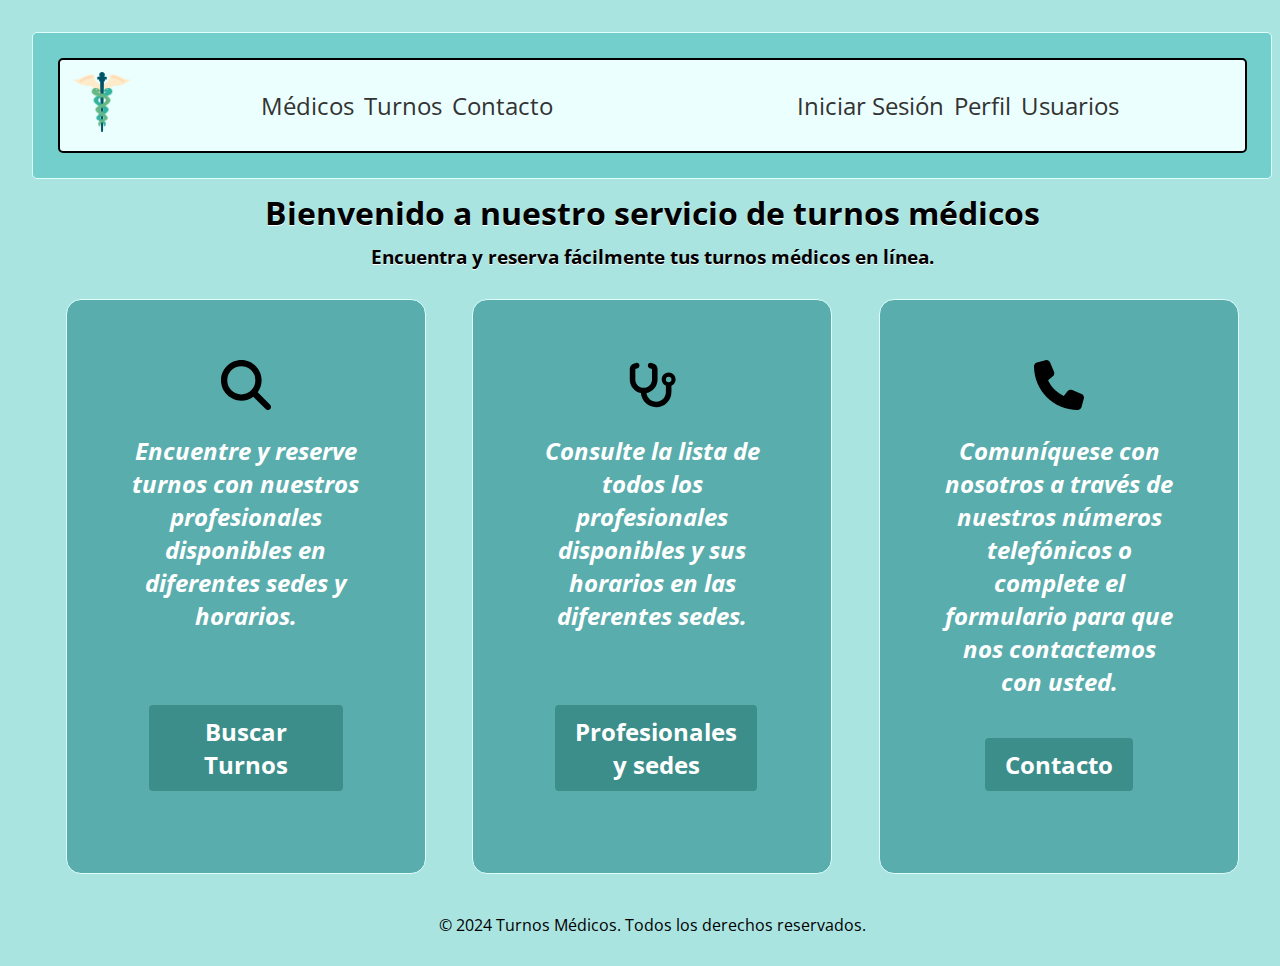
<file: index.html>
<!DOCTYPE html>
<html lang="es">
<head>
    <meta charset="UTF-8">
    <meta name="viewport" content="width=device-width, initial-scale=1.0">
    <title>Página principal - Turnos Médicos</title>
    <link rel="shortcut icon" href="./img/favicon.ico" type="image/x-icon">
    <link rel="stylesheet" href="./css/index.css">
</head>
<body>
    <div class="contenedor">
        <header>
            <nav>
                <div class="nav-inicio">
                    <a href="./index.html"><img class="inicio-icono" src="./img/simbolo-de-la-medicina.png" alt="" title="Ir a la página de inicio"></a>
                </div>
                <div class="nav-lista nav-principal">
                    <ul class="nav-ul">
                        <li class="nav-item"><a class="nav-enlace" href="./sitio/profesionales_sede.html">Médicos</a></li>
                        <li class="nav-item"><a class="nav-enlace" href="./sitio/buscar_turnos.html">Turnos</a></li>
                        <li class="nav-item"><a class="nav-enlace" href="./sitio/contacto.html">Contacto</a></li>
                    </ul>
                </div>
                <div class="nav-lista nav-secundaria">
                    <ul class="nav-ul">
                        <li class="nav-item"><a class="nav-enlace" href="./sitio/login.html">Iniciar Sesión</a></li>
                        <li class="nav-item"><a class="nav-enlace" href="./sitio/perfil_usuario.html">Perfil</a></li>
                        <li class="nav-item"><a class="nav-enlace" href="./sitio/usuarios.html">Usuarios</a></li>
                    </ul>
                </div>
            </nav>
        </header>
    <div class="desarrollo">
    <section class="bienvenida-index">
        <h1>Bienvenido a nuestro servicio de turnos médicos</h1>
        <h3>Encuentra y reserva fácilmente tus turnos médicos en línea.</h3>
    </section>
    <div>
        <section class="cards">
            <h2>Cards inicio</h2>
            <div class="card">
                <section class="contenido">
                    <h2>Buscar Turnos</h2>
                    <img src="./img/magnifying-glass-solid.svg" alt="Buscar turnos" class="icono">
                    <p>
                        Encuentre y reserve turnos con nuestros profesionales disponibles en diferentes sedes y horarios.
                    </p>
                </section>
                <section class="footer">
                    <h2>Buscar Turnos</h2>
                    <a class="link-inicio boton" href="./sitio/buscar_turnos.html">Buscar Turnos</a>
                </section>
            </div>
            <div class="card">
                <section class="contenido">
                    <h2>Profesionales y sedes</h2>
                    <img src="img/stethoscope-solid.svg" alt="Profesionales y sedes" class="icono">
                    <p>
                        Consulte la lista de todos los profesionales disponibles y sus horarios en las diferentes sedes.
                    </p>
                </section>
                <section class="footer">
                    <h2>Profesionales y sedes</h2>
                    <a class="link-inicio boton" href="./sitio/profesionales_sede.html">Profesionales y sedes</a>
                </section>
            </div>
            <div class="card">
                <section class="contenido">
                    <h2>Contacto</h2>
                    <img src="./img/phone-solid.svg" alt="Contacto" class="icono">
                    <p>
                        Comuníquese con nosotros a través de nuestros números telefónicos o complete el formulario para que nos contactemos con usted.
                    </p>
                </section>
                <section class="footer">
                    <h2>Contacto</h2>
                    <a class="link-inicio boton" href="./sitio/contacto.html">Contacto</a>
                </section>
            </div>
        </section>
    </div>
    </div>
    <footer>
        <p>© 2024 Turnos Médicos. Todos los derechos reservados.</p>
    </footer>
    </div>
</body>
</html>
</file>
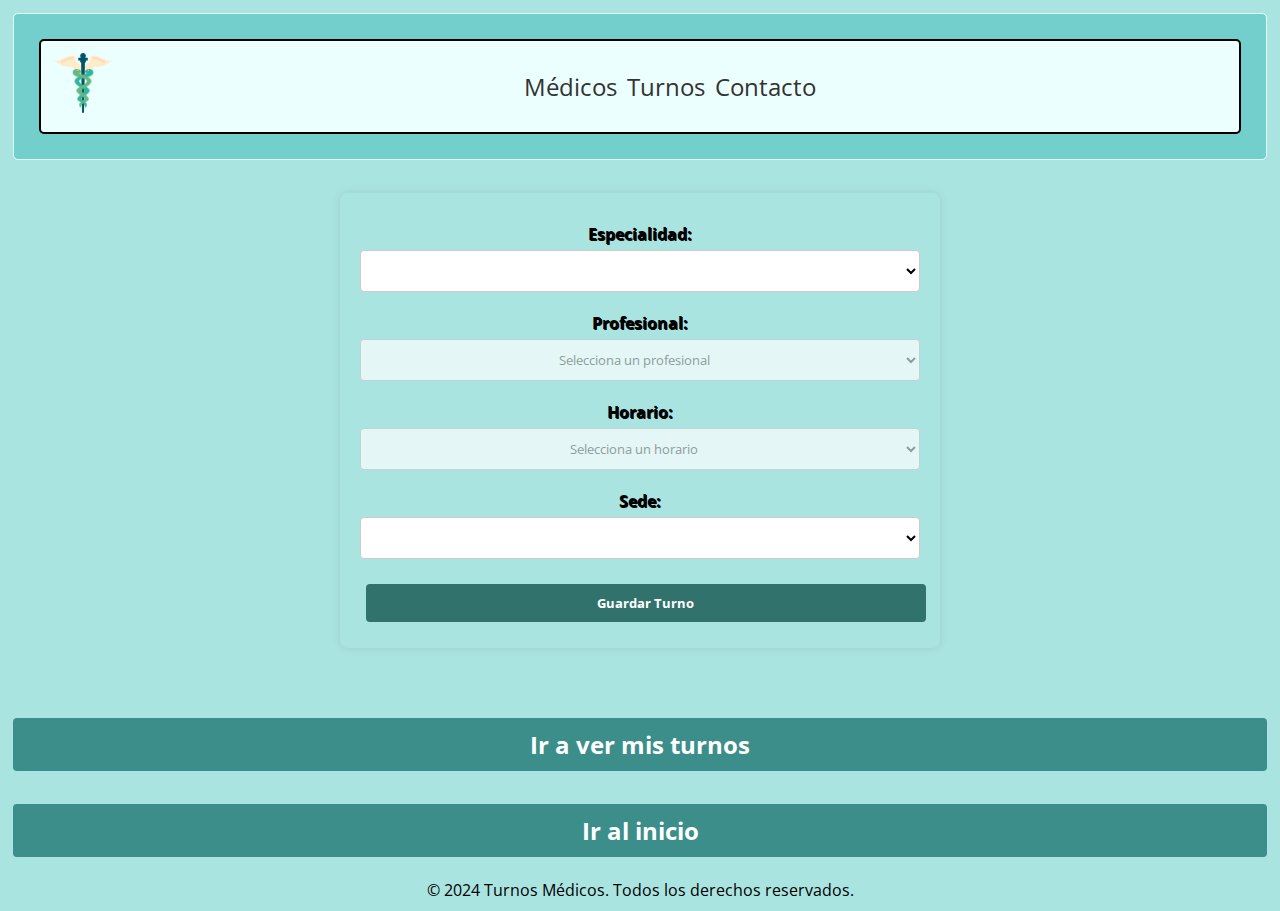
<file: sitio/buscar_turnos.html>
<!DOCTYPE html>
<html lang="en">
<head>
    <meta charset="UTF-8">
    <meta name="viewport" content="width=device-width, initial-scale=1.0">
    <title>Buscar Turnos</title>
    <link rel="stylesheet" href="../css/index.css">
</head>
<body>
    <header>
        <nav>
            <div class="nav-inicio">
                <a href="../index.html"><img class="inicio-icono" src="../img/simbolo-de-la-medicina.png"
                        alt=""></a>
            </div>
            <div class="nav-lista">
                <ul class="nav-ul">
                    <li class="nav-item"><a class="nav-enlace" href="./profesionales_sede.html">Médicos</a></li>
                    <li class="nav-item"><a class="nav-enlace" href="./buscar_turnos.html">Turnos</a></li>
                    <li class="nav-item"><a class="nav-enlace" href="./contacto.html">Contacto</a></li>
                </ul>
            </div>
        </nav>
    </header>
    <div class="contenedor">
        <div class="formulario-contenedor">
            <form id="formularioTurnos" method="POST" action="/api/guardar_turno">
                <label for="especialidad">Especialidad:</label>
                <select id="especialidad" name="especialidad">
                    <!-- Options will be dynamically added by JavaScript -->
                </select>
                
                <label for="profesional">Profesional:</label>
                <select id="profesional" name="id_profesional" disabled>
                    <option value="">Selecciona un profesional</option>
                </select>
                
                <label for="horario">Horario:</label>
                <select id="horario" name="horario" disabled>
                    <option value="">Selecciona un horario</option>
                </select>
                
                <label for="sede">Sede:</label>
                <select id="sede" name="id_sede">
                    <!-- Options will be dynamically added by JavaScript -->
                </select>

                <!-- Campos ocultos para almacenar IDs -->
                <input type="hidden" id="id_usuario" name="id_usuario" value="">
            
                <button class="link-inicio boton" type="submit" id="guardarTurnoButton">Guardar Turno</button>
            </form>
        </div>
    </div>
    <a class="link-inicio boton" href="./perfil_usuario.html"> Ir a ver mis turnos</a>
    <a class="link-inicio boton" href="../index.html"> Ir al inicio</a>

    <footer>
        <p>© 2024 Turnos Médicos. Todos los derechos reservados.</p>
    </footer>

    <script src="../Js/buscar_turnos.js"></script>
</body>
</html>
</file>
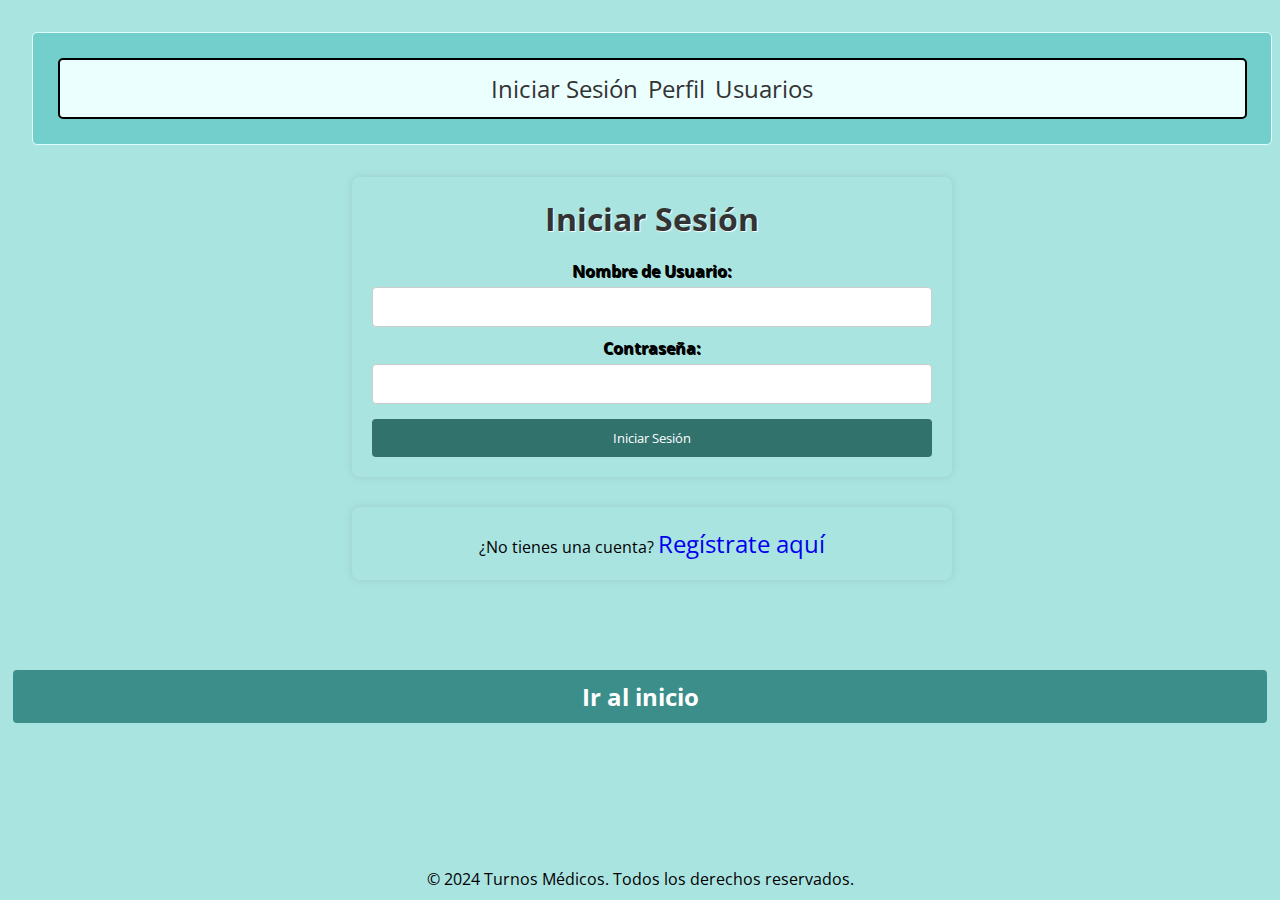
<file: sitio/login.html>
<!DOCTYPE html>
<html lang="es">

<head>
    <meta charset="UTF-8">
    <meta name="viewport" content="width=device-width, initial-scale=1.0">
    <title>Iniciar Sesión</title>
    <link rel="stylesheet" href="../css/index.css">
</head>

<body>
    <div class="contenedor">
        <header>
            <nav>
                <div class="nav-lista nav-secundaria">
                    <ul class="nav-ul">
                        <li class="nav-item"><a class="nav-enlace" href="./login.html">Iniciar Sesión</a></li>
                        <li class="nav-item"><a class="nav-enlace" href="./perfil_usuario.html">Perfil</a></li>
                        <li class="nav-item"><a class="nav-enlace" href="./usuarios.html">Usuarios</a></li>
                    </ul>
                </div>
            </nav>
        </header>
        <div class="contenedor">
            <div class="formulario-principal">
                <form id="loginForm" class="formulario-contenedor">
                    <h2>Iniciar Sesión</h2>
                    <label for="username">Nombre de Usuario:</label>
                    <input type="text" id="username" name="username" required>
    
                    <label for="password">Contraseña:</label>
                    <input type="password" id="password" name="password" required>
    
                    <button type="submit">Iniciar Sesión</button>
                </form>
                <div class="formulario-contenedor">
                    <p>¿No tienes una cuenta? <a href="/sitio/registro.html"> Regístrate aquí</a></p>
                </div>
            </div>
        </div>
    </div>
        <a class="link-inicio boton" href="../index.html"> Ir al inicio</a>
    </div>
    <footer>
        <p>© 2024 Turnos Médicos. Todos los derechos reservados.</p>
</footer>
    <script src="../Js/login.js"></script>
</body>

</html>
</file>
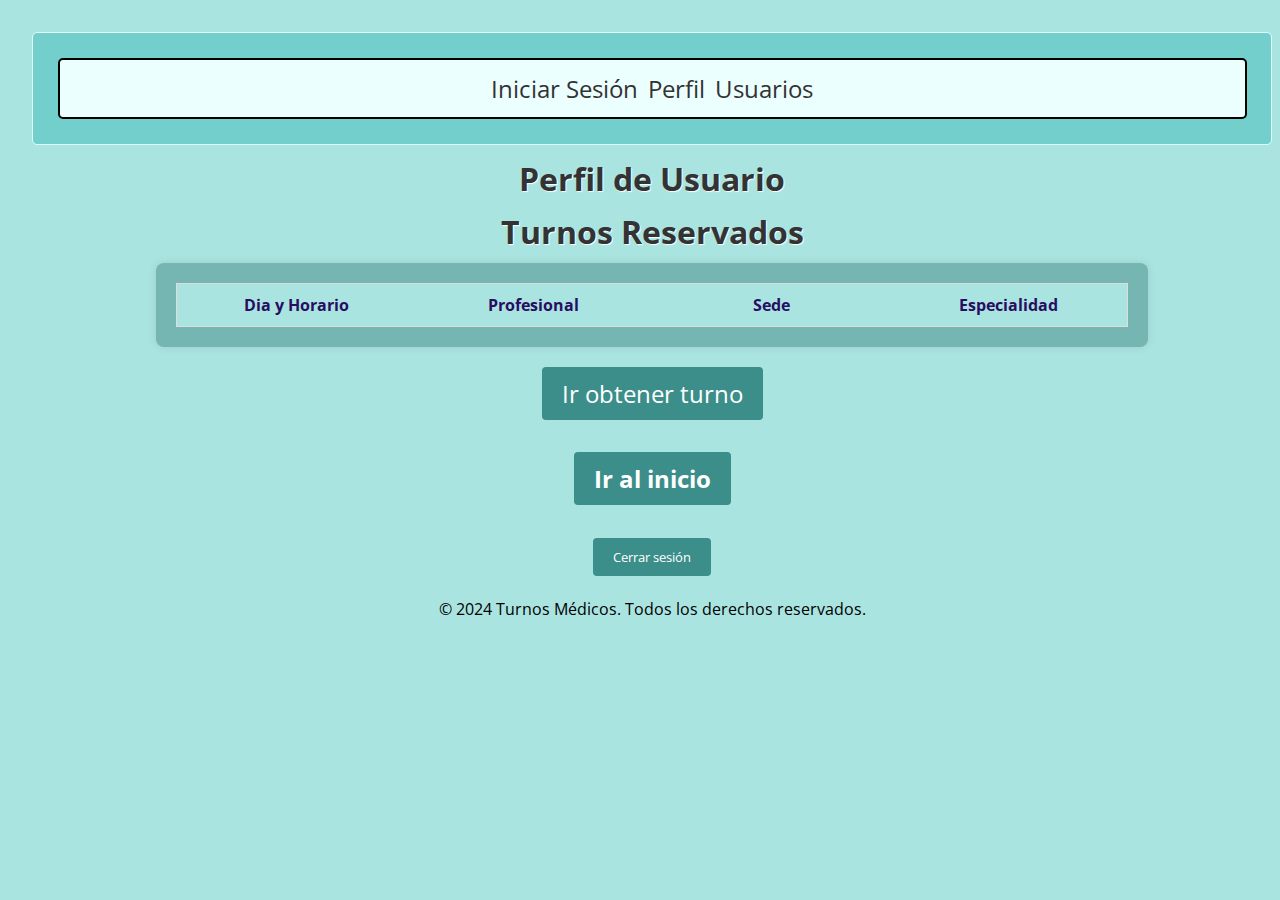
<file: sitio/perfil_usuario.html>
<!DOCTYPE html>
<html lang="en">
<head>
    <meta charset="UTF-8">
    <meta name="viewport" content="width=device-width, initial-scale=1.0">
    <title>Perfil de Usuario</title>
    <link rel="stylesheet" href="../css/index.css">
</head>
<body>
    <div class="contenedor">
        <header>
            <nav>
                <div class="nav-lista nav-secundaria">
                    <ul class="nav-ul">
                        <li class="nav-item"><a class="nav-enlace" href="./login.html">Iniciar Sesión</a></li>
                        <li class="nav-item"><a class="nav-enlace" href="./perfil_usuario.html">Perfil</a></li>
                        <li class="nav-item"><a class="nav-enlace" href="./usuarios.html">Usuarios</a></li>
                    </ul>
                </div>
            </nav>
        </header>
        <h1>Perfil de Usuario</h1>
        <div id="perfil-usuario">
            <!-- Aquí se insertará dinámicamente la información del perfil del usuario -->
        </div>
        <h2>Turnos Reservados</h2>
        <div class="tabla-contenedor">
            <table>
                <thead>
                    <tr>
                        <th>Dia y Horario</th>
                        <th>Profesional</th>
                        <th>Sede</th>
                        <th>Especialidad</th>
                    </tr>
                </thead>
                <tbody id="tabla-turnos">
                    <!-- Aquí se insertarán dinámicamente los turnos reservados -->
                </tbody>
            </table>
        </div>
        <a class="link-obtener-turno" href="./buscar_turnos.html">Ir obtener turno</a>  
        <a class="link-inicio boton" href="../index.html">Ir al inicio</a>
        <button id="cerrar-sesion-btn">Cerrar sesión</button>
        <footer>
            <p>© 2024 Turnos Médicos. Todos los derechos reservados.</p>
        </footer>
    </div>
    <script src="../Js/perfil_usuario.js"></script>
</body>
</html>
</file>
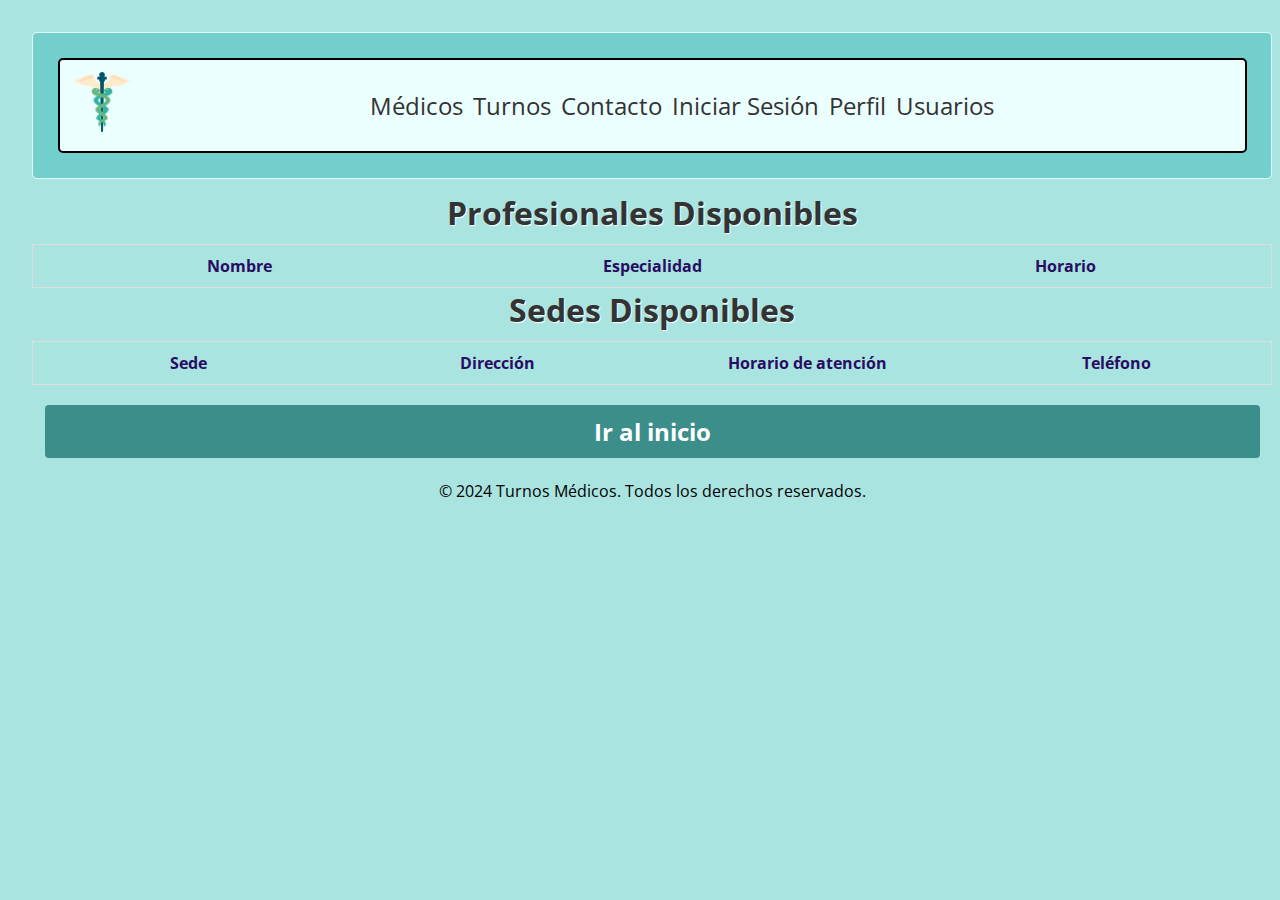
<file: sitio/profesionales_sede.html>
<!DOCTYPE html>
<html lang="es">

<head>
    <meta charset="UTF-8">
    <meta name="viewport" content="width=device-width, initial-scale=1.0">
    <title>Profesionales y Sedes Disponibles</title>
    <link rel="shortcut icon" href="../img/favicon.ico" type="image/x-icon">
    <link rel="stylesheet" href="../css/index.css">
    
</head>

<body>
    <div class="contenedor">
        <header>
            <nav>
                <div class="nav-inicio">
                    <a href="../index.html"><img class="inicio-icono" src="../img/simbolo-de-la-medicina.png" alt=""></a>
                </div>
                <div class="nav-lista">
                    <ul class="nav-ul">
                        <li class="nav-item"><a class="nav-enlace" href="./profesionales_sede.html">Médicos</a></li>
                    <li class="nav-item"><a class="nav-enlace" href="./buscar_turnos.html">Turnos</a></li>
                    <li class="nav-item"><a class="nav-enlace" href="./contacto.html">Contacto</a></li>
                    <li class="nav-item"><a class="nav-enlace" href="./login.html">Iniciar Sesión</a></li>
                    <li class="nav-item"><a class="nav-enlace" href="./perfil_usuario.html">Perfil</a></li>
                    <li class="nav-item"><a class="nav-enlace" href="./usuarios.html">Usuarios</a></li>
                </ul>
            </div>
        </nav>
    </header>
    <div class="desarrollo">
        <h1>Profesionales Disponibles</h1>
        <table id="tabla-profesionales">
            <thead>
                <tr>
                    <th>Nombre</th>
                    <th>Especialidad</th>
                    <th>Horario</th>
                </tr>
            </thead>
            <tbody id="tbody-profesionales">
                <!-- Aquí se agregarán las filas dinámicamente -->
            </tbody>
        </table>

    <h1>Sedes Disponibles</h1>
    <table id="tabla-sedes">
        <thead>
            <tr>
                <th>Sede</th>
                <th>Dirección</th>
                <th>Horario de atención</th>
                <th>Teléfono</th>
            </tr>
        </thead>
        <tbody id="tbody-sedes">
            <!-- Aquí se agregarán las filas dinámicamente -->
        </tbody>
    </table>
    <a class="link-inicio boton" href="../index.html"> Ir al inicio</a>
</div>
<footer>
    <p>© 2024 Turnos Médicos. Todos los derechos reservados.</p>
</footer>
</div>
    <script src="../Js/datos.js"></script>
</body>

</html>
</file>
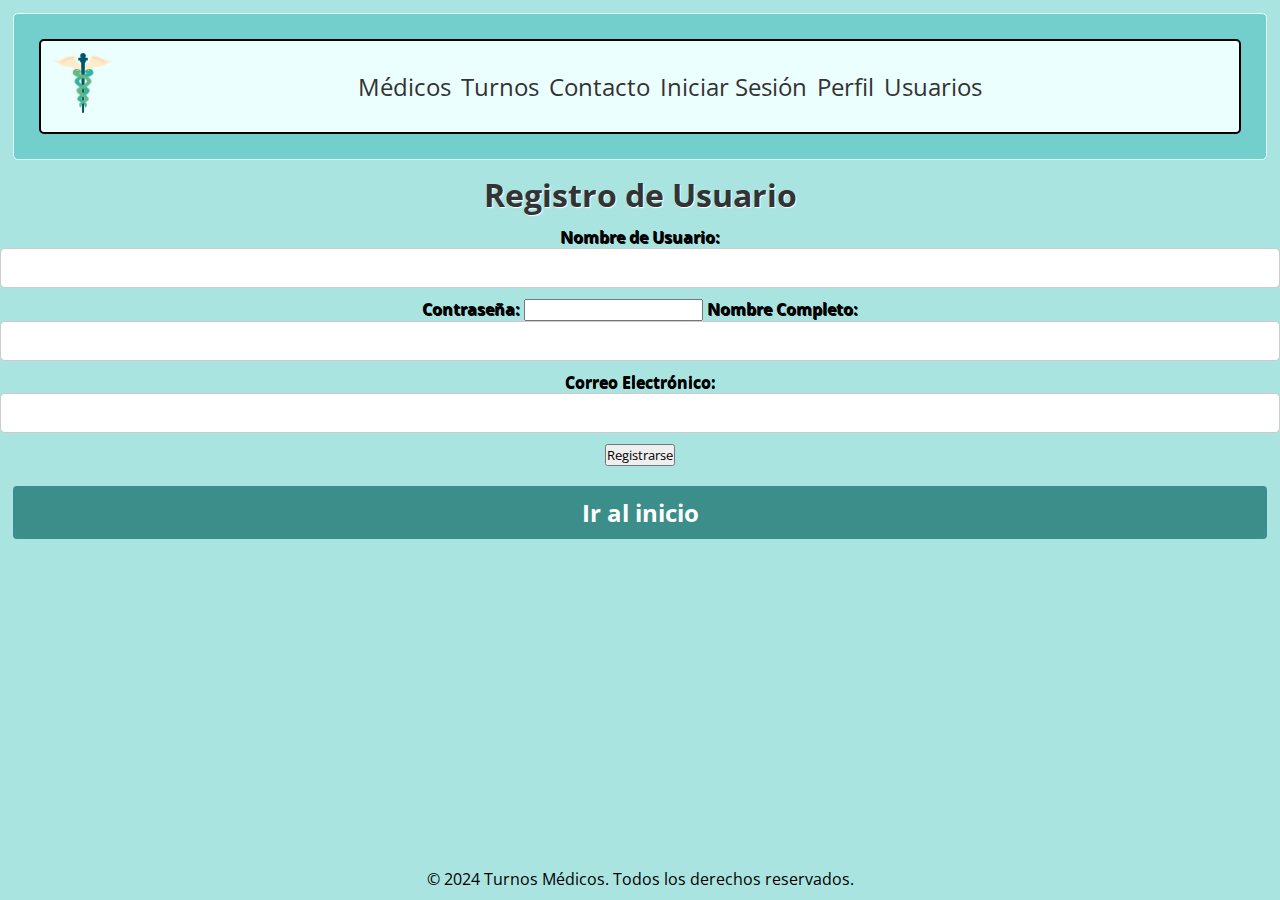
<file: sitio/registro.html>
<!DOCTYPE html>
<html lang="es">

<head>
    <meta charset="UTF-8">
    <meta name="viewport" content="width=device-width, initial-scale=1.0">
    <title>Registro de Usuario</title>
    <link rel="stylesheet" href="../css/index.css">
</head>

<body>
    <header>
        <nav>
            <div class="nav-inicio">
                <a href="./index.html"><img class="inicio-icono" src="../img/simbolo-de-la-medicina.png" alt="" title="Ir a la página de inicio"></a>
            </div>
            <div class="nav-lista">
                <ul class="nav-ul">
                    <li class="nav-item"><a class="nav-enlace" href="./profesionales_sede.html">Médicos</a></li>
                    <li class="nav-item"><a class="nav-enlace" href="./buscar_turnos.html">Turnos</a></li>
                    <li class="nav-item"><a class="nav-enlace" href="./contacto.html">Contacto</a></li>
                    <li class="nav-item"><a class="nav-enlace" href="./login.html">Iniciar Sesión</a></li>
                    <li class="nav-item"><a class="nav-enlace" href="./perfil_usuario.html">Perfil</a></li>
                    <li class="nav-item"><a class="nav-enlace" href="./usuarios.html">Usuarios</a></li>
                </ul>
            </div>
        </nav>
    </header>
    <div class="container">
        <h2>Registro de Usuario</h2>
        <form id="registroForm" class="form">
            <label for="username">Nombre de Usuario:</label>
            <input type="text" id="username" name="username" required>

            <label for="password">Contraseña:</label>
            <input type="password" id="password" name="password" required>

            <label for="nombre">Nombre Completo:</label>
            <input type="text" id="nombre" name="nombre" required>

            <label for="email">Correo Electrónico:</label>
            <input type="email" id="email" name="email" required>

            <button type="submit">Registrarse</button>
        </form>
    </div>
    <a class="link-inicio boton" href="../index.html"> Ir al inicio</a>
    </div>
    <footer>
        <p>© 2024 Turnos Médicos. Todos los derechos reservados.</p>
    <script src="../Js/registro.js"></script>
</body>

</html>
</file>
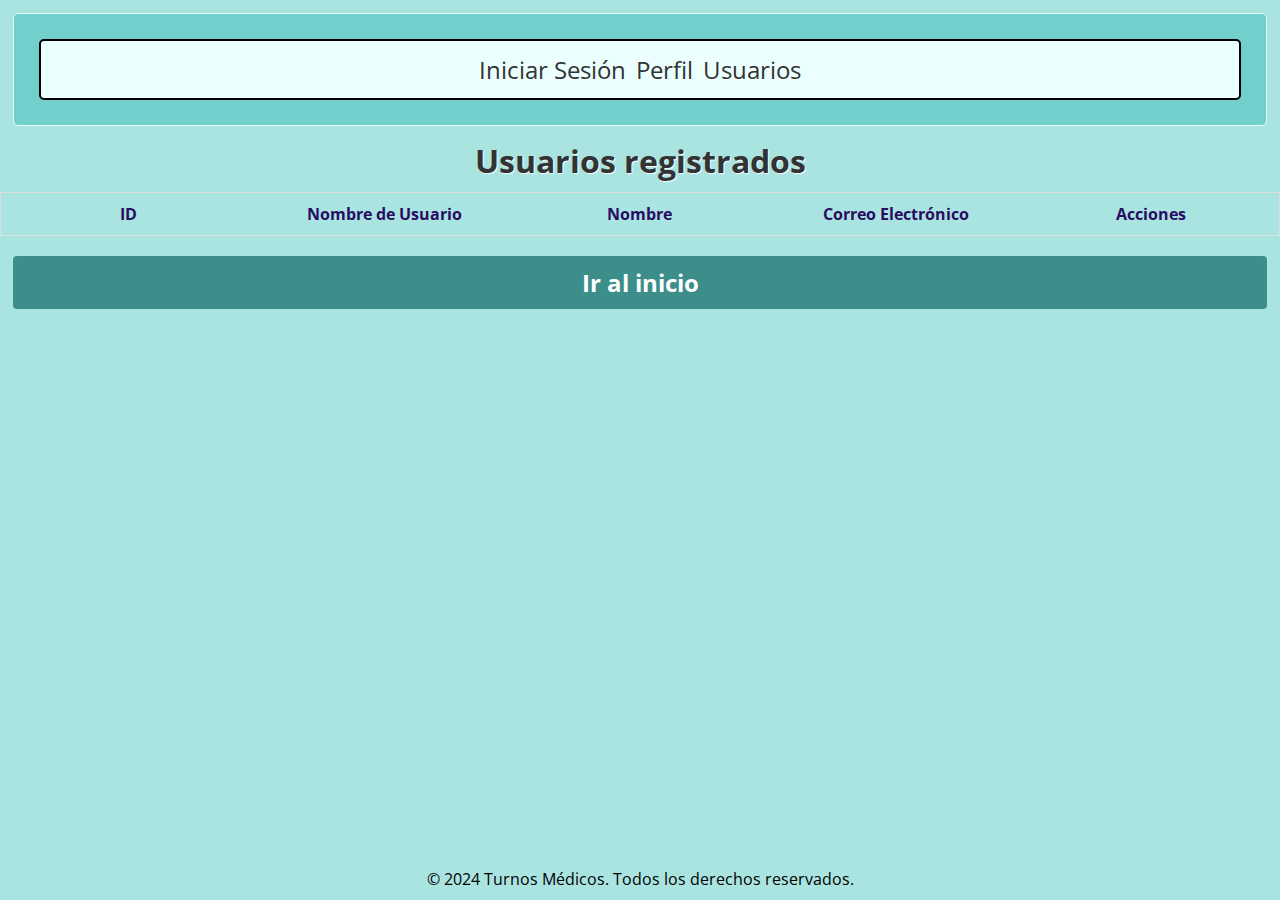
<file: sitio/usuarios.html>
<!DOCTYPE html>
<html lang="en">
<head>
    <meta charset="UTF-8">
    <meta name="viewport" content="width=device-width, initial-scale=1.0">
    <title>Usuarios registrados</title>
    <link rel="stylesheet" href="../css/index.css">
</head>
<body>
    <header>
        <nav>
            <div class="nav-lista nav-secundaria">
                <ul class="nav-ul">
                    <li class="nav-item"><a class="nav-enlace" href="./login.html">Iniciar Sesión</a></li>
                    <li class="nav-item"><a class="nav-enlace" href="./perfil_usuario.html">Perfil</a></li>
                    <li class="nav-item"><a class="nav-enlace" href="./usuarios.html">Usuarios</a></li>
                </ul>
            </div>
        </nav>
    </header>
    <h1>Usuarios registrados</h1>

    <table>
        <thead>
            <tr>
                <th>ID</th>
                <th>Nombre de Usuario</th>
                <th>Nombre</th>
                <th>Correo Electrónico</th>
                <th>Acciones</th>
            </tr>
        </thead>
        <tbody id="tabla-usuarios">
            <!-- Aquí se insertarán dinámicamente los usuarios -->
        </tbody>
    </table>
    <a class="link-inicio boton" href="../index.html">Ir al inicio</a>
    <footer>
        <p>© 2024 Turnos Médicos. Todos los derechos reservados.</p>
    </footer>
    <script src="../Js/usuarios.js"></script>
</body>
</html>
</file>
<file: css/index.css>
@import url('https://fonts.googleapis.com/css2?family=Open+Sans:ital,wght@0,300..800;1,300..800&display=swap');

* {
    box-sizing: border-box;
    text-align: center;
    font-family: 'Open Sans', sans-serif; /* Actualizado para usar Open Sans */
    margin: 0;
    padding: 0;
    
}

body {
    background-color: rgb(170, 228, 225);
    min-height: 100vh;
    display: flex;
    flex-direction: column;
    
}

header, main, nav {
    border: 0.5px solid lightcyan;
    padding: 1%;
    margin: 1%;
    border-radius: 5px;
    background-color: rgb(114, 207, 203);
}

header nav {
    background-color: rgb(236, 255, 255);
    text-emphasis-color: black;
    border: 2px solid black;
    border-color: rgb(0, 0, 0);
}

nav {
    display: flex;
}

.nav-inicio, .nav-lista, .nav-ul {
    display: flex;
    align-items: center;
    justify-content: center;
}

.nav-inicio {
    justify-content: start;
}

.nav-lista {
    flex: 2; 
}

.nav-item {
    margin: 0 5px; 
    list-style: none;
    font-size: 16px;
}

.nav-enlace {
    text-decoration: none;
    color: #333;
}

.nav-enlace:hover {
    color: rgb(114, 207, 203);
}

footer {
    display: flex;
    justify-content: center;
    align-items: center;
    margin-top: auto;
    padding: 10px 0;
}

.contenedor-iframes {
    display: flex;
    justify-content: center;
    align-items: center;
    gap: 10px; 
    flex-wrap: wrap; 
    margin: 20px 0; 
}

iframe {
    border: 0;
    width: 500px;
    height: 250px;
    margin-bottom: 1rem;
}

.bienvenida-contacto{
    background-color: rgb(170, 228, 225);
    border: 0.5px solid lightcyan;
    margin: 10px;
    border-radius: 10px;
    padding: 10px;
}

.bienvenida-contacto h1, .bienvenida-index h1 {
    color: rgb(0, 0, 0);
    text-shadow: 0.2px 0.5px 0.2px rgb(255, 255, 255);
}

.bienvenida-contacto h2, .bienvenida-index h3 {
    color: rgb(255, 255, 255);
    text-shadow: 0.2px 0.5px 0.2px rgb(0, 0, 0);
}

.contenedor-img-contacto {
    display: flex;
    justify-content: center;
    flex-wrap: wrap;
    margin: 40px auto; 
    margin-top: 10px;
    border: 2px solid rgb(255, 255, 255);
    background-color: #ffffff83;
    width: 90%; 
    max-width: 1200px; 
    padding: 10px; 
}

.contenedor-img-contacto img {
    border: 2px; 
    height: auto;
    width: calc(50% - 24px); 
    margin: 10px;
    max-width: 100%; 
    box-sizing: border-box; 
}

.contactanos-h2, h1, h2 {
    margin-bottom: 10px;
    font-size: xx-large;
    text-shadow: 1px 1px 1px rgb(255, 255, 255);
    color: #333;
    font-family: 'Open Sans', Arial, sans-serif; /* Usar Open Sans */
}

.main-contacto h3 {
    border: 0.5px solid lightcyan;
    background-color: rgb(170, 228, 225);
    margin: 10px;
    border-radius: 10px;
    padding: 10px;
    color: grey;
    text-align: center;
    font-weight: bold;
    text-shadow: 0.5px 0.5px 0.5px rgb(0, 0, 0);

}

.fa-brands {
    align-content: center;
    display: flex;
    margin: 10px;
    width: 28px;
    height: 28px;
    border-radius: 50%;
    background-color: gray;
    color: white;
    box-shadow: 3px 3px 5px black;
}

h4, .link-inicio {
    color: rgb(35, 44, 41);
    text-align: left;
    margin: 10px;
    border-radius: 10px;
    display: flex;
    justify-content: center;
    align-items: center;
    list-style: none;
    background-color: rgb(90, 173, 173);
    text-align: center;
    font-weight: bold;
    padding: 15px;
}

.link-inicio {
    color: aliceblue;
}

.link-inicio:hover {
    text-decoration: none;
    color: rgb(196, 255, 252);
}

.redes-ul li {
    display: inline-block; 
    margin-right: 10px;
}

.redes-icono {
    display: flex;
    justify-content: center;
    align-items: center;
}

.redes-img {
    width: 40px;
    height: 40px;
}

#contacto-div {
    display: flex;
    justify-content: start;
    align-items: center;
}

.inicio-icono {
    width: 60px;
    height: 60px;
}

.contenedor-turno {
    border: 0.5px solid lightcyan;
    padding: 1%;
    margin: 1%;
    border-radius: 5px;
    background-color: rgb(114, 207, 203);
}

label {
    font-weight: bold;
    text-shadow: 0.5px 0.5px 0.5px rgb(0, 0, 0);
}

input[type="text"], input[type="email"], textarea, select {
    width: 100%;
    padding: 10px;
    margin-bottom: 10px;
    border: 1px solid #ccc;
    border-radius: 5px;
    background-color: #fff;
}

input[type="checkbox"] {
    margin-right: 5px;
}

.check-label {
    font-weight: normal;
}

.form-buscador h2 {
    text-align: center;
    margin-bottom: 10px;
}

.form-buscador label {
    display: block;
    margin-bottom: 5px;
}

.form-buscador select,
.form-buscador input[type="text"],
.form-buscador input[type="datetime-local"] {
    background-color: lightcyan;
    width: 100%;
    padding: 8px;
    margin-bottom: 10px;
    border: 1px solid #000000;
    border-radius: 4px;
    box-sizing: border-box;
}

.form-buscador button {
    width: 100%;
    background-color: rgba(0, 0, 0, 0.8);
    color: white;
    padding: 10px 20px;
    border: none;
    border-radius: 4px;
    cursor: pointer;
    font-size: 16px;
}

.form-buscador button:hover {
    background-color: rgba(0, 0, 0, 1);
}

#submitBtn[disabled] {
    background-color: #ccc; /* Color de fondo gris claro */
    color: #888; /* Color de texto gris más claro */
    cursor: not-allowed; /* Cursor no disponible */
}

ul {
    list-style-type: none;
    padding: 0;
    margin: 0;
}

a {
    text-emphasis-color: black;
    font-size: x-large;
    text-decoration: solid;
}

/* Listados */

table {
    width: calc(100% - 2%);
    margin: 1%;
    table-layout: fixed; 
}

thead {
    border: 1px solid #ddd;
    border-collapse: collapse;
    background-color: #2f424e;
    color: white;
}

th, tr, td {
    padding: 8px;
    text-align: center;
    border-bottom: 1px solid #ddd;
}

td {
    box-sizing: border-box;
}

tbody {
    background-color: #f9f9f9;
    box-sizing: content-box;    
    border-radius: 5px;
}

#tabla-profesionales td, #tabla-sedes td {
    width: calc(100% / 3);
    padding: 8px;
    text-align: center;
    border-bottom: 1px solid #ddd;
    
}

/* Estilos personalizados para SweetAlert */
.swal2-popup {
    font-size: 16px;
}

.swal2-title {
    color: #333;
    font-size: 24px;
}

.swal2-content {
    color: #666;
    font-size: 18px;
}

.swal2-confirm {
    background-color: #3085d6;
    color: #fff;
}

.bienvenida-index h1{
    color: rgb(0, 0, 0);
    text-shadow: 0.2px 0.5px 0.2px rgb(255, 255, 255);
    
}  

.bienvenida-index h3{
    color: rgb(0, 0, 0);
    text-shadow: 0.2px 0.5px 0.2px rgb(255, 255, 255);
}  

/* Estilos de las cards del inicio */
.cards {
    display: flex;
    justify-content: space-around;
    flex-wrap: wrap;
    gap: 20px;
    padding: 20px;
}

.card {
    flex: 30%;
    margin: 10px;
    border: 5px;
    border: 0.5px solid lightcyan;
    color: rgb(255, 255, 255);
    display: flex;
    flex-direction: column;
    padding: 5%;
    background-color: rgb(90, 173, 173);
    border-radius: 15px;
    transition: transform 0.3s ease, box-shadow 0.3s ease;

}

.card:hover {
    background-color: lightcyan;
    color: black;
    text-shadow: 1px 2px 1px rgb(255, 255, 255);
    transform: translateY(-10px);
    box-shadow: 0 8px 16px rgba(0, 0, 0, 0.2);
}

.card h1 {
    padding-bottom: 15px;
    color: rgb(255, 255, 255);
    font-weight: bold;
    text-emphasis-color: black;
    font-size: x-large;
}

.card .contenido {
    flex-grow: 1;
    flex-shrink: 1;
}

.card .footer {
    padding: 20px;
    text-align: center;
}
.card .footer button{
    border-radius: 15px;
}

.card .footer button a{
    background-color: rgb(255, 255, 255);
    color: rgb(0, 0, 0);
    border-radius: 5px;
    padding: 10px;
    cursor: pointer;
    transition: background-color 0.3s ease;
}

.card .footer button:hover {
    background-color: rgb(90, 173, 173);
}
.card .footer button a:hover {
    background-color: rgb(251, 255, 211);
}

.card p {
    font-size: x-large;
    font-style: oblique;
    font-weight: bold;
}

.icono {
    width: 50px; 
    height: 50px; 
    display: block;
    margin: 0 auto 10px; 
    font-size: 2rem; 
    margin-bottom: 10%;     
}

.boton, #cerrar-sesion-btn, .link-obtener-turno {
    display: inline-block;
    background-color: #558db0;
    color: white;
    padding: 10px 20px;
    border: none;
    border-radius: 10px;
    text-align: center;
    cursor: pointer;
    text-decoration: none; /* Para quitar el subrayado del enlace */
    margin: 1%;
    width: auto;
    
}

.boton .link-inicio a{
    text-decoration: none;
    
}

.boton:hover {
    background-color: #1c2934; /* Color de fondo al pasar el ratón */
}

.contenido h2, .footer h2, .cards h2 {
    position: absolute;
    width: 1px;
    height: 1px;
    padding: 0;
    margin: -1px;
    overflow: hidden;
    clip: rect(0, 0, 0, 0);
    border: 0;
}

/* hasta acá las cards */

/* Contenedor de formulario turnos */



.formularioTurnos h2 {
    text-align: center;
    margin-bottom: 10px;
}

.formularioTurnos label {
    display: block;
    margin-bottom: 5px;
    color: black;
}


.contenedor-formulario {
    width: 90%;
    margin: 0 auto;
    padding: 20px;
    border: 1px solid lightcyan;
    border-radius: 5px;
    background-color: rgb(114, 207, 203);
}

.contacto-form h2 {
    text-align: center;
    margin-bottom: 10px;
}

.contacto-form label {
    display: block;
    margin-bottom: 5px;
    color: black;
}

.form-motivo select,
.form-mensaje textarea,
.form-nombre input[type="text"],
.form-asunto input[type="text"],
.form-email input[type="email"],
.form-checkbox input[type="checkbox"]{
    background-color: lightcyan;
    width: 100%;
    padding: 8px;
    margin-bottom: 10px;
    border: 1px solid #000000;
    border-radius: 4px;
    box-sizing: border-box;
}

#btnEnviar {
    width: 100%;
    background-color: rgba(0, 0, 0, 0.8);
    color: white;
    padding: 10px 20px;
    border: none;
    border-radius: 4px;
    cursor: pointer;
    font-size: 16px;
}

#btnEnviar:hover{
    background-color: rgb(0, 0, 0);
}


#btnEnviar[disabled] {
    background-color: #ccc; 
    color: #888; 
    cursor: not-allowed; 
}

/* Desde acá las medias querys*/

/* Estilos para celulares (menores de 600px) */
@media screen and (max-width: 599px) {
    .cards {
        flex-direction: column;
        align-items: center;
    }

    .card {
        max-width: 100%;
    }
    .contenedor-img-contacto {
        flex-direction: column; 
    }

    .contenedor-img-contacto img {
        width: 100%; 
        margin: 10px 0;
    }

    .nav-lista {
        width: 100%;
        margin-top: 10px;
    }

    .nav-item {
        font-size: 14px; 
        
    }
}

/* Estilos para tablets (600px a 1199px) */
@media screen and (min-width: 600px) and (max-width: 1199px) {
    .card {
        max-width: 45%;
    }
}

/* Estilos para escritorio (1200px y mayores) */
@media screen and (min-width: 1200px) {
    .card {
        max-width: 30%;
    }
}
.contenedor{
    width: 100%;
    align-items: center;
    display: grid;
    column-gap: 20px;
    flex-wrap: wrap;
    border-radius:15px;
    grid-template-areas: "header header header"
                        "desarrollo desarrollo desarrollo"
                        "footer footer footer";
    grid-template-columns: repeat (3, 1fr);
    grid-template-rows: repeat (3, auto);   

}
.contenedor header{
    display:grid;
    grid-area: header;
    width: 100%;
}
.contenedor .desarrollo{
    display:grid;
    grid-area: desarrollo;
    width:100%;
    align-content: center;
}
.contenedor footer{
    display:grid;
    grid-area: footer;
    width:100%;
}

.contenedor {
    display: flex;
    justify-content: center;
    align-items: center;
    background-color: rgb(170, 228, 225);
}

.formulario-contenedor{
    background-color: rgb(170, 228, 225);
    padding: 20px;
    border-radius: 8px;
    box-shadow: 0 0 10px rgba(0, 0, 0, 0.1);
    width: 600px;
    margin-bottom: 30px;  /* Espacio entre formularios */
    text-align: center;


}

.formulario-contenedor form {
    display: flex;
    flex-direction: column;

}

.formulario-contenedor label {
    margin-top: 10px;
    text-align: center;

}


.formulario-contenedor input[type="text"], 
.formulario-contenedor input[type="password"], 
.formulario-contenedor select, 
.formulario-contenedor input[type="hidden"], 
.formulario-contenedor button {
    margin-top: 5px;
    padding: 10px;
    border: 1px solid #ccc;
    border-radius: 4px;
    display: block;
    width: 100%;

}

.formulario-contenedor button {
    background-color: #31726d;
    color: white;
    border: none;
    cursor: pointer;
    margin-top: 15px;
}

.formulario-contenedor button:hover {
    background-color: #0056b3;
}

.formulario-principal {
    display: flex;
    flex-direction: column;
    align-items: center;
}

.formulario-contenedor h2 {
    margin-bottom: 20px;
}

.contenedor {
    display: flex;
    flex-direction: column;
    align-items: center;
    justify-content: center;
    /* min-height: 100vh; */
    background-color:  rgb(170, 228, 225);;
    padding: 20px;
}
.tabla-contenedor {
    width: 80%; /* Ajusta el ancho de la tabla según sea necesario */
    background-color:  rgb(117, 181, 178);;;
    padding: 20px;
    border-radius: 8px;
    box-shadow: 0 0 10px rgba(0, 0, 0, 0.1);
    text-align: center;
}
table {
    width: 100%;
    border-collapse: collapse;
    margin: 0 auto;
}
thead th {
    background-color:  rgb(170, 228, 225);;
    color: rgb(40, 13, 99);
    padding: 10px;
    text-align: center;
}
tbody td {
    padding: 10px;
    border: 1px solid #ddd;
    text-align: center;
}
tbody tr:nth-child(even) {
    background-color:  rgb(170, 228, 225);;
}
tbody tr:hover {
    background-color:  rgb(170, 228, 225);;
}
.link-inicio, .link-obtener-turno, #cerrar-sesion-btn {
    display: inline-block;
    margin-top: 20px;
    padding: 10px 20px;
    text-decoration: none;
    color: white;
    background-color: rgb(59, 142, 138);
    border-radius: 4px;
    transition: background-color 0.3s ease;


}
.link-inicio:hover, .link-obtener-turno:hover, #cerrar-sesion-btn:hover {
    background-color: #658ea3;

}
</file>
